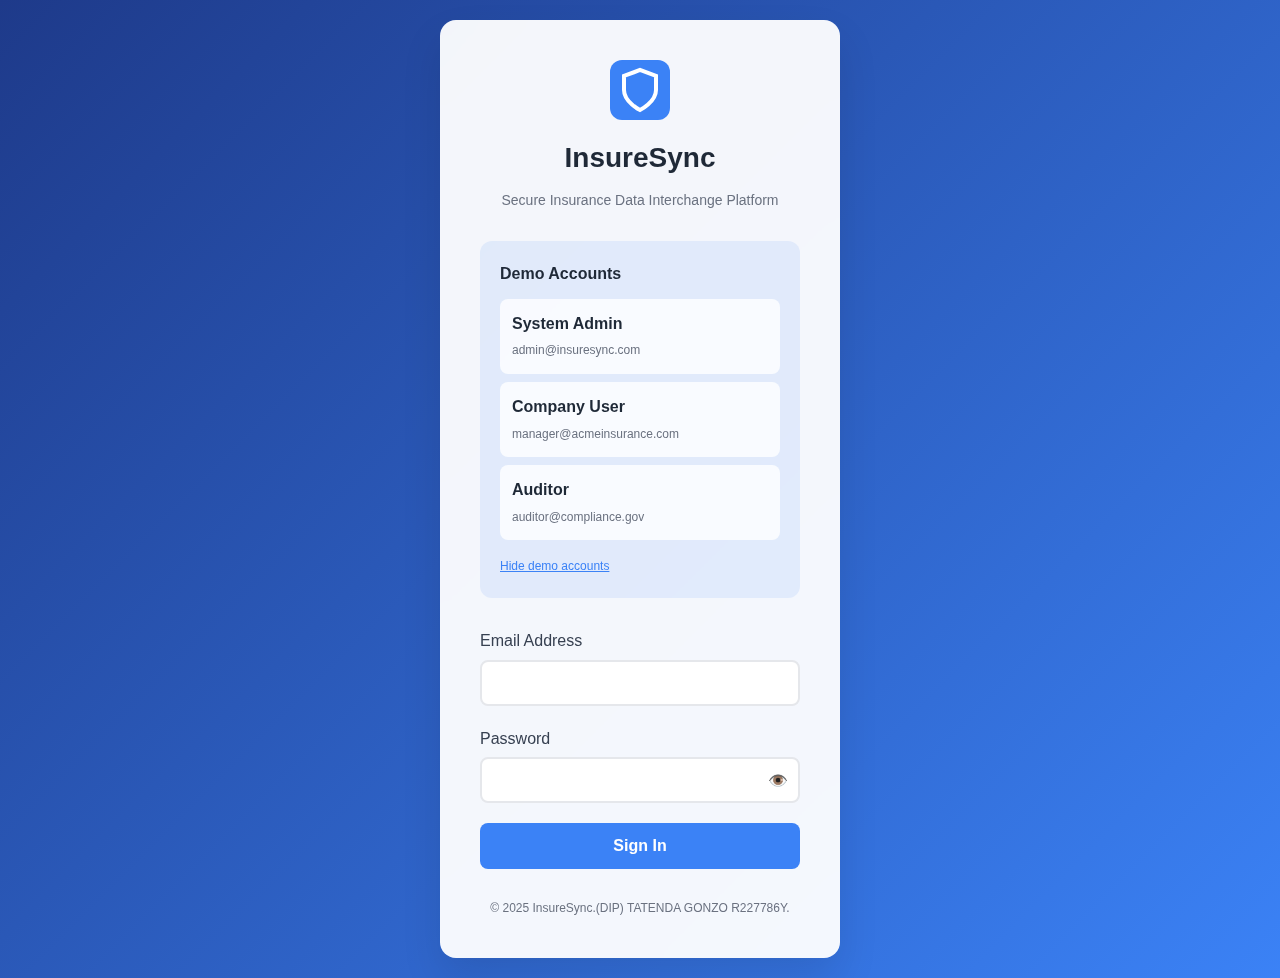
<file: insurance-system/index.html>
<!DOCTYPE html>
<html lang="en">
<head>
    <meta charset="UTF-8">
    <meta name="viewport" content="width=device-width, initial-scale=1.0">
    <title>InsureSync - Login</title>
    <link rel="stylesheet" href="assets/css/style.css">
</head>
<body>
    <div class="login-container">
        <div class="login-card">
            <div class="login-header">
                <div class="logo">
                    <svg width="48" height="48" viewBox="0 0 24 24" fill="none" stroke="currentColor" stroke-width="2">
                        <path d="M12 22s8-4 8-10V5l-8-3-8 3v7c0 6 8 10 8 10z"/>
                    </svg>
                </div>
                <h1>InsureSync</h1>
                <p>Secure Insurance Data Interchange Platform</p>
            </div>

            <div class="demo-accounts" id="demoAccounts">
                <h3>Demo Accounts</h3>
                <div class="demo-list">
                    <div class="demo-item" onclick="fillDemo('admin@insuresync.com', 'demo123')">
                        <strong>System Admin</strong>
                        <small>admin@insuresync.com</small>
                    </div>
                    <div class="demo-item" onclick="fillDemo('manager@acmeinsurance.com', 'demo123')">
                        <strong>Company User</strong>
                        <small>manager@acmeinsurance.com</small>
                    </div>
                    <div class="demo-item" onclick="fillDemo('auditor@compliance.gov', 'demo123')">
                        <strong>Auditor</strong>
                        <small>auditor@compliance.gov</small>
                    </div>
                </div>
                <button type="button" onclick="hideDemoAccounts()">Hide demo accounts</button>
            </div>

            <form id="loginForm" class="login-form">
                <div class="error-message" id="errorMessage" style="display: none;"></div>
                
                <div class="form-group">
                    <label for="email">Email Address</label>
                    <input type="email" id="email" name="email" required>
                </div>

                <div class="form-group">
                    <label for="password">Password</label>
                    <div class="password-input">
                        <input type="password" id="password" name="password" required>
                        <button type="button" onclick="togglePassword()" class="password-toggle">👁️</button>
                    </div>
                </div>

<button type="submit" class="login-btn" id="loginBtn">
                    <span id="loginText">Sign In</span>
                    <span id="loginLoader" style="display: none;">Signing in...</span>
                </button>
            </form>

            <div class="login-footer">
                <p>© 2025 InsureSync.(DIP) TATENDA GONZO R227786Y.</p>
            </div>
        </div>
    </div>

    <script src="assets/js/login.js"></script>
</body>
</html>
</file>
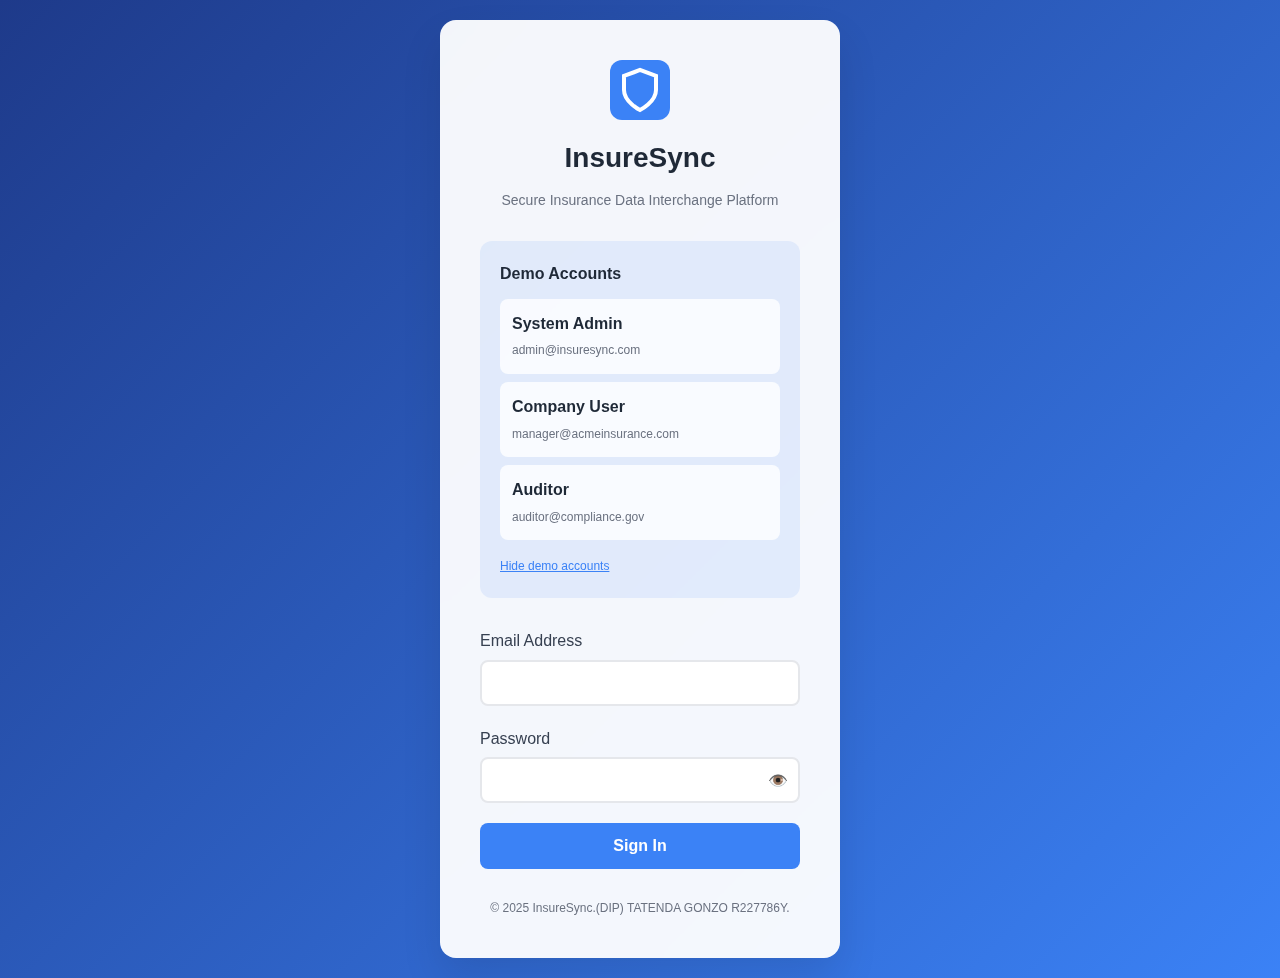
<file: insurance-system/dashboard.html>
<!DOCTYPE html>
<html lang="en">
<head>
    <meta charset="UTF-8">
    <meta name="viewport" content="width=device-width, initial-scale=1.0">
    <title>InsureSync - Dashboard</title>
    <link rel="stylesheet" href="assets/css/style.css">
</head>
<body style="min-height: 100vh; margin: 0; font-family: Arial, sans-serif;">
    <!-- Loading Overlay -->
    <div id="loadingOverlay" style="position: fixed; top: 0; left: 0; width: 100%; height: 100%; background: rgba(255, 255, 255, 0.9); display: flex; justify-content: center; align-items: center; z-index: 1000;">
        <div style="text-align: center;">
            <div class="spinner" style="width: 40px; height: 40px; margin: 0 auto 20px; border: 4px solid #f3f3f3; border-top: 4px solid #3498db; border-radius: 50%; animation: spin 1s linear infinite;"></div>
            <h3>Loading Dashboard...</h3>
            <p>Please wait while we prepare your dashboard</p>
        </div>
    </div>
    
    <div class="app-container">
        <!-- Header -->
        <header class="header">
            <div class="header-content">
                <div class="logo-section">
                    <svg width="32" height="32" viewBox="0 0 24 24" fill="none" stroke="currentColor" stroke-width="2">
                        <path d="M12 22s8-4 8-10V5l-8-3-8 3v7c0 6 8 10 8 10z"/>
                    </svg>
                    <div>
                        <h1>InsureSync</h1>
                        <small>Data Interchange System</small>
                    </div>
                </div>
                
                <div class="header-actions">
                    <div class="connection-status">
                        <span class="status-indicator online"></span>
                        <span>Online</span>
                    </div>
                    <div class="user-info">
                        <span id="userName">Loading...</span>
                        <span id="userRole" class="user-role">Loading...</span>
                    </div>
                    <button onclick="logout()" class="logout-btn">Logout</button>
                </div>
            </div>
        </header>

        <div class="main-content">
            <!-- Sidebar -->
            <nav class="sidebar">
                <ul class="nav-menu" id="navMenu">
                    <!-- Navigation will be populated by JavaScript based on user role -->
                </ul>
                
                <div class="system-status">
                    <div class="status-card">
                        <div class="status-indicator online"></div>
                        <span>System Operational</span>
                        <small>Last sync: Today </small>
                    </div>
                </div>
            </nav>

            <!-- Content Area -->
            <main class="content" id="mainContent">
                <!-- Dashboard Content -->
                <div id="dashboardContent" class="page-content">
                    <div class="page-header">
                        <h2 id="greeting">Good morning, User</h2>
                        <p>Welcome to your InsureSync dashboard. Here's what's happening today.</p>
                    </div>

                    <!-- Stats Cards -->
                    <div class="stats-grid">
                        <div class="stat-card blue">
                            <div class="stat-icon">📄</div>
                            <div class="stat-info">
                                <h3 id="totalClaims">0</h3>
                                <p>Total Claims</p>
                                <small>All-time claims</small>
                            </div>
                        </div>
                        <div class="stat-card green">
                            <div class="stat-icon">📈</div>
                            <div class="stat-info">
                                <h3 id="activeClaims">0</h3>
                                <p>Active Claims</p>
                                <small>In progress</small>
                            </div>
                        </div>
                        <div class="stat-card orange">
                            <div class="stat-icon">✅</div>
                            <div class="stat-info">
                                <h3 id="processedClaims">0</h3>
                                <p>Processed</p>
                                <small>Completed claims</small>
                            </div>
                        </div>
                        <div class="stat-card purple">
                            <div class="stat-icon">🏢</div>
                            <div class="stat-info">
                                <h3 id="totalCompanies">0</h3>
                                <p>Partner Companies</p>
                                <small>Active partners</small>
                            </div>
                        </div>
                    </div>

                    <!-- Recent Activity -->
                    <div class="dashboard-grid">
                        <div class="card">
                            <div class="card-header">
                                <h3>Recent Activity</h3>
                            </div>
                            <div class="card-content">
                                <div id="recentActivity">
                                    <div class="activity-item">
                                        <div class="activity-icon red">⚠️</div>
                                        <div class="activity-details">
                                            <strong>Fraud Alert Triggered</strong>
                                            <p>Suspicious pattern detected in claim CLM-2024-002</p>
                                            <small>15 minutes ago by System</small>
                                        </div>
                                    </div>
                                    <div class="activity-item">
                                        <div class="activity-icon blue">📄</div>
                                        <div class="activity-details">
                                            <strong>New Claim Submitted</strong>
                                            <p>Auto insurance claim CLM-2024-003 submitted by John Chibadura</p>
                                            <small>2 hours ago by John Chibadura</small>
                                        </div>
                                    </div>
                                    <div class="activity-item">
                                        <div class="activity-icon green">🔄</div>
                                        <div class="activity-details">
                                            <strong>Data Interchange Request</strong>
                                            <p>Claim data shared with SafeGuard Insurance</p>
                                            <small>4 hours ago by Chambwido</small>
                                        </div>
                                    </div>
                                </div>
                            </div>
                        </div>

                        <div class="card">
                            <div class="card-header">
                                <h3>System Health</h3>
                            </div>
                            <div class="card-content">
                                <div class="health-metrics">
                                    <div class="health-item">
                                        <div class="health-indicator green"></div>
                                        <div class="health-details">
                                            <strong>API Services</strong>
                                            <span>99.9% - All endpoints responding normally</span>
                                        </div>
                                    </div>
                                    <div class="health-item">
                                        <div class="health-indicator green"></div>
                                        <div class="health-details">
                                            <strong>Database</strong>
                                            <span>2.3ms - Average query response time</span>
                                        </div>
                                    </div>
                                    <div class="health-item">
                                        <div class="health-indicator yellow"></div>
                                        <div class="health-details">
                                            <strong>Sync Queue</strong>
                                            <span>12 items - Items pending synchronization</span>
                                        </div>
                                    </div>
                                    <div class="health-item">
                                        <div class="health-indicator green"></div>
                                        <div class="health-details">
                                            <strong>Security</strong>
                                            <span>0 threats - No security incidents detected</span>
                                        </div>
                                    </div>
                                </div>
                            </div>
                        </div>
                    </div>

                    <!-- Quick Actions -->
                    <div class="card">
                        <div class="card-header">
                            <h3>Quick Actions</h3>
                        </div>
                        <div class="card-content">
                            <div class="quick-actions">
                                <button onclick="showPage('claims')" class="action-btn blue">
                                    <span class="action-icon">📄</span>
                                    <div>
                                        <strong>New Claim</strong>
                                        <small>Submit a new insurance claim</small>
                                    </div>
                                </button>
                                <button onclick="showPage('interchange')" class="action-btn green">
                                    <span class="action-icon">🔄</span>
                                    <div>
                                        <strong>Share Data</strong>
                                        <small>Request data interchange</small>
                                    </div>
                                </button>
                                <button onclick="showPage('fraud')" class="action-btn red">
                                    <span class="action-icon">⚠️</span>
                                    <div>
                                        <strong>Review Flags</strong>
                                        <small>Check fraud detection alerts</small>
                                    </div>
                                </button>
                            </div>
                        </div>
                    </div>
                </div>

                <!-- Claims Content -->
                <div id="claimsContent" class="page-content" style="display: none;">
                    <div class="page-header">
                        <h2>Claims Management</h2>
                        <p>Manage and track insurance claims across your organization</p>
                        <button onclick="showNewClaimForm()" class="primary-btn">+ New Claim</button>
                    </div>

                    <!-- Claims Filters -->
                    <div class="card">
                        <div class="card-content">
                            <div class="filters">
                                <input type="text" id="claimSearch" placeholder="Search claims..." onkeyup="filterClaims()">
                                <select id="statusFilter" onchange="filterClaims()">
                                    <option value="">All Status</option>
                                    <option value="submitted">Submitted</option>
                                    <option value="investigating">Investigating</option>
                                    <option value="approved">Approved</option>
                                    <option value="denied">Denied</option>
                                    <option value="closed">Closed</option>
                                </select>
                            </div>
                        </div>
                    </div>

                    <!-- Claims Table -->
                    <div class="card">
                        <div class="card-header">
                            <h3>Claims (<span id="claimsCount">0</span>)</h3>
                        </div>
                        <div class="card-content">
                            <div class="table-container">
                                <table class="data-table">
                                    <thead>
                                        <tr>
                                            <th>Claim Details</th>
                                            <th>Claimant</th>
                                            <th>Amount</th>
                                            <th>Status</th>
                                        </tr>
                                    </thead>
                                    <tbody id="claimsTableBody">
                                        <!-- Claims will be populated here -->
                                    </tbody>
                                </table>
                            </div>
                        </div>
                    </div>
                </div>

                <!-- Data Interchange Content -->
                <div id="interchangeContent" class="page-content" style="display: none;">
                    <div class="page-header">
                        <h2>Data Interchange</h2>
                        <p>Secure data sharing and interchange between insurance companies</p>
                        <div class="header-actions">
                            <button onclick="downloadAllClaims()" class="secondary-btn">📥 Download All Claims</button>
                        </div>
                    </div>

                    <!-- Interchange Statistics -->
                    <div class="stats-grid">
                        <div class="stat-card blue">
                            <div class="stat-icon">🔄</div>
                            <div class="stat-info">
                                <h3 id="interchangeClaimsCount">0</h3>
                                <p>Available Claims</p>
                                <small>Across all companies</small>
                            </div>
                        </div>
                        <div class="stat-card green">
                            <div class="stat-icon">🏢</div>
                            <div class="stat-info">
                                <h3 id="participatingCompanies">0</h3>
                                <p>Companies</p>
                                <small>Participating in interchange</small>
                            </div>
                        </div>
                        <div class="stat-card purple">
                            <div class="stat-icon">📊</div>
                            <div class="stat-info">
                                <h3 id="dataRequests">0</h3>
                                <p>Data Requests</p>
                                <small>This month</small>
                            </div>
                        </div>
                        <div class="stat-card red">
                            <div class="stat-icon">🔒</div>
                            <div class="stat-info">
                                <h3>100%</h3>
                                <p>Secure</p>
                                <small>End-to-end encryption</small>
                            </div>
                        </div>
                    </div>

                    <!-- Interchange Filters -->
                    <div class="card">
                        <div class="card-content">
                            <div class="filters">
                                <input type="text" id="interchangeSearch" placeholder="Search claims..." onkeyup="filterInterchangeClaims()">
                                <select id="companyFilter" onchange="filterInterchangeClaims()">
                                    <option value="">All Companies</option>
                                </select>
                                <select id="interchangeStatusFilter" onchange="filterInterchangeClaims()">
                                    <option value="">All Status</option>
                                    <option value="submitted">Submitted</option>
                                    <option value="investigating">Investigating</option>
                                    <option value="approved">Approved</option>
                                    <option value="denied">Denied</option>
                                    <option value="closed">Closed</option>
                                </select>
                            </div>
                        </div>
                    </div>

                    <!-- Claims by Company -->
                    <div class="card">
                        <div class="card-header">
                            <h3>Claims by Company</h3>
                        </div>
                        <div class="card-content">
                            <div id="interchangeClaimsList">
                                <!-- Claims will be populated here -->
                            </div>
                        </div>
                    </div>
                </div>

                <!-- Companies Content -->
                <div id="companiesContent" class="page-content" style="display: none;">
                    <div class="page-header">
                        <h2>Company Management</h2>
                        <p>Manage insurance companies and their users</p>
                        <div class="header-actions">
                            <button onclick="showNewUserForm()" class="secondary-btn">+ New User</button>
                            <button onclick="showNewCompanyForm()" class="primary-btn">+ New Company</button>
                        </div>
                    </div>

                    <!-- Company Tabs -->
                    <div class="card">
                        <div class="card-header">
                            <div class="tabs">
                                <button class="tab-btn active" onclick="switchTab('companies')">Companies</button>
                                <button class="tab-btn" onclick="switchTab('users')">Users</button>
                            </div>
                        </div>
                        <div class="card-content">
                            <div id="companiesTab" class="tab-content">
                                <div id="companiesList">
                                    <!-- Companies will be populated here -->
                                </div>
                            </div>
                            <div id="usersTab" class="tab-content" style="display: none;">
                                <div id="usersList">
                                    <!-- Users will be populated here -->
                                </div>
                            </div>
                        </div>
                    </div>
                </div>

                <!-- Fraud Detection Content -->
                <div id="fraudContent" class="page-content" style="display: none;">
                    <div class="page-header">
                            <div class="header-content">
                                <div>
                                    <h2>Fraud Detection</h2>
                                    <p>AI-powered fraud detection and pattern analysis system</p>
                                </div>
                            </div>
                    </div>
                    
                    <!-- Fraud Detection Results -->
                    <div id="fraudDetectionResults" style="display: none; margin-bottom: 20px;">
                        <div class="card">
                            <div class="card-header">
                                <h3>Fraud Detection Progress</h3>
                            </div>
                            <div class="card-content">
                                <div class="progress-container">
                                    <div id="detectionProgress" class="progress-bar" style="width: 0%;">0%</div>
                                </div>
                                <div id="detectionResults" class="detection-results"></div>
                            </div>
                        </div>
                    </div>

                    <!-- Fraud Statistics -->
                    <div class="stats-grid">
                        <div class="stat-card red">
                            <div class="stat-icon">🚨</div>
                            <div class="stat-info">
                                <h3 id="criticalFlags">0</h3>
                                <p>Critical Flags</p>
                                <small>Require immediate attention</small>
                            </div>
                        </div>
                        <div class="stat-card purple">
                            <div class="stat-icon">⚠️</div>
                            <div class="stat-info">
                                <h3 id="totalFraudFlags">0</h3>
                                <p>Total Flags</p>
                                <small>All severity levels</small>
                            </div>
                        </div>
                        <div class="stat-card green">
                            <div class="stat-icon">✅</div>
                            <div class="stat-info">
                                <h3 id="reviewedFlags">0</h3>
                                <p>Reviewed</p>
                                <small>Flags processed today</small>
                            </div>
                        </div>
                        <div class="stat-card blue">
                            <div class="stat-icon">🎯</div>
                            <div class="stat-info">
                                <h3>94%</h3>
                                <p>Accuracy Rate</p>
                                <small>AI detection accuracy</small>
                            </div>
                        </div>
                    </div>

                    <!-- Fraud Filters -->
                    <div class="card">
                        <div class="card-content">
                            <div class="filters">
                                <select id="severityFilter" onchange="filterFraudFlags()">
                                    <option value="">All Severity</option>
                                    <option value="critical">Critical</option>
                                    <option value="high">High</option>
                                    <option value="medium">Medium</option>
                                    <option value="low">Low</option>
                                </select>
                                <select id="fraudStatusFilter" onchange="filterFraudFlags()">
                                    <option value="">All Status</option>
                                    <option value="pending">Pending Review</option>
                                    <option value="reviewed">Reviewed</option>
                                </select>
                            </div>
                        </div>
                    </div>

                    <!-- Fraud Flags List -->
                    <div class="card">
                        <div class="card-header">
                            <h3>Fraud Flags (<span id="fraudFlagsCount">0</span>)</h3>
                        </div>
                        <div class="card-content">
                            <div id="fraudFlagsList">
                                <!-- Fraud flags will be populated here -->
                            </div>
                        </div>
                    </div>
                </div>

                <!-- Audit Logs Content -->
                <div id="auditContent" class="page-content" style="display: none;">
                    <div class="page-header">
                        <h2>Audit Trail</h2>
                        <p>Complete audit trail of all system activities and user actions</p>
                    </div>

                    <!-- Audit Statistics -->
                    <div class="stats-grid">
                        <div class="stat-card blue">
                            <div class="stat-icon">📊</div>
                            <div class="stat-info">
                                <h3 id="totalAuditLogs">0</h3>
                                <p>Total Logs</p>
                                <small>All recorded activities</small>
                            </div>
                        </div>
                        <div class="stat-card green">
                            <div class="stat-icon">👥</div>
                            <div class="stat-info">
                                <h3 id="activeUsers">0</h3>
                                <p>Active Users</p>
                                <small>Users with recent activity</small>
                            </div>
                        </div>
                        <div class="stat-card purple">
                            <div class="stat-icon">🔍</div>
                            <div class="stat-info">
                                <h3 id="todayActivities">0</h3>
                                <p>Today's Activities</p>
                                <small>Actions performed today</small>
                            </div>
                        </div>
                        <div class="stat-card red">
                            <div class="stat-icon">🛡️</div>
                            <div class="stat-info">
                                <h3>100%</h3>
                                <p>Compliance</p>
                                <small>Full audit coverage</small>
                            </div>
                        </div>
                    </div>

                    <!-- Audit Filters -->
                    <div class="card">
                        <div class="card-content">
                            <div class="filters">
                                <input type="text" id="userFilter" placeholder="Filter by user..." onkeyup="filterAuditLogs()">
                                <select id="actionFilter" onchange="filterAuditLogs()">
                                    <option value="">All Actions</option>
                                    <option value="create">Create</option>
                                    <option value="update">Update</option>
                                    <option value="delete">Delete</option>
                                    <option value="view">View</option>
                                    <option value="login">Login</option>
                                </select>
                                <select id="resourceFilter" onchange="filterAuditLogs()">
                                    <option value="">All Resources</option>
                                    <option value="claim">Claims</option>
                                    <option value="user">Users</option>
                                    <option value="company">Companies</option>
                                    <option value="fraud_flag">Fraud Flags</option>
                                </select>
                            </div>
                        </div>
                    </div>

                    <!-- Audit Logs List -->
                    <div class="card">
                        <div class="card-header">
                            <h3>Audit Logs (<span id="auditLogsCount">0</span>)</h3>
                        </div>
                        <div class="card-content">
                            <div id="auditLogsList">
                                <!-- Audit logs will be populated here -->
                            </div>
                        </div>
                    </div>
                </div>
            </main>
        </div>
    </div>

    <!-- Modals -->
    <div id="newClaimModal" class="modal" style="display: none;">
        <div class="modal-content">
            <div class="modal-header">
                <h3>Submit New Claim</h3>
                <button onclick="closeModal('newClaimModal')" class="close-btn">&times;</button>
            </div>
            <form id="newClaimForm" class="modal-form">
                <div id="formErrorContainer" class="alert alert-danger" style="display: none;"></div>
                
                <div class="form-row">
                    <div class="form-group">
                        <label for="policyNumber" class="required-field">Policy Number</label>
                        <input type="text" id="policyNumber" name="policy_number" required 
                               placeholder="AB1234567" 
                               title="Enter 2 letters followed by 7 numbers"
                               pattern="[A-Za-z]{2}\d{7}"
                               maxlength="9"
                               oninput="this.value = this.value.replace(/[^A-Za-z0-9]/g, '').slice(0, 9); formatPolicyNumber(this);"
                               class="form-control">
                        <div class="error-message"></div>
                    </div>
                    <div class="form-group">
                        <label for="claimType" class="required-field">Claim Type</label>
                        <select id="claimType" name="claim_type" required class="form-control">
                            <option value="">Select type...</option>
                            <option value="auto">Auto</option>
                            <option value="property">Property</option>
                            <option value="health">Health</option>
                            <option value="life">Life</option>
                            <option value="liability">Liability</option>
                        </select>
                        <div class="error-message"></div>
                    </div>
                </div>
                
                <div class="form-row">
                    <div class="form-group">
                        <label for="claimantName" class="required-field">Claimant Name</label>
                        <input type="text" id="claimantName" name="claimant_name" required 
                               placeholder="John Gonzo" class="form-control"
                               pattern="[A-Za-z\s\-']{2,50}"
                               title="Please enter a valid name (letters, spaces, hyphens, and apostrophes only, 2-50 characters)"
                               oninput="this.value = this.value.replace(/[^A-Za-z\s\-']/g, '');">
                        <div class="error-message"></div>
                    </div>
                    <div class="form-group">
                        <label for="claimantEmail" class="required-field">Email</label>
                        <input type="email" id="claimantEmail" name="claimant_email" required
                               placeholder="example@domain.com" class="form-control">
                        <div class="error-message"></div>
                    </div>
                    <div class="form-group">
                        <label for="claimantPhone" class="required-field">Phone</label>
                        <input type="tel" id="claimantPhone" name="claimant_phone" required
                               placeholder="1234567890" pattern="\d{10}" 
                               maxlength="10"
                               oninput="this.value = this.value.replace(/\D/g, '').slice(0, 10);"
                               onblur="this.value = this.value.replace(/\D/g, '').slice(0, 10);"
                               title="10-digit phone number (digits only)" class="form-control">
                        <div class="error-message"></div>
                    </div>
                </div>
                
                <div class="form-row">
                    <div class="form-group">
                        <label for="incidentDate" class="required-field">Incident Date</label>
                        <input type="date" id="incidentDate" name="incident_date" required
                               max="" class="form-control" onfocus="setMaxDate(this)">
                        <script>
                            // Set max date to today for incident date
                            document.addEventListener('DOMContentLoaded', function() {
                                const today = new Date().toISOString().split('T')[0];
                                document.getElementById('incidentDate').max = today;
                                // Removed max date restriction for reported date to allow future dates
                            });
                            
                            // Function to set max date when field receives focus (only for incident date)
                            function setMaxDate(input) {
                                if (input.id === 'incidentDate') {
                                    // Update max date in case the page was left open overnight
                                    const today = new Date().toISOString().split('T')[0];
                                    input.max = today;
                                    
                                    // If the current value is in the future, reset it (only for incident date)
                                    if (input.value && input.value > today) {
                                        input.value = today;
                                    }
                                }
                            }
                        </script>
                        <div class="error-message"></div>
                    </div>
                    <div class="form-group">
                        <label for="reportedDate" class="required-field">Reported Date</label>
                        <input type="date" id="reportedDate" name="reported_date" required
                               class="form-control" onfocus="validateReportedDate()"
                               onchange="validateReportedDate()">
                               
                        <script>
                            document.addEventListener('DOMContentLoaded', function() {
                                // Remove any max date restriction from reported date
                                const reportedDateInput = document.getElementById('reportedDate');
                                if (reportedDateInput) {
                                    reportedDateInput.removeAttribute('max');
                                }
                                
                                // Set initial reported date to today
                                const today = new Date().toISOString().split('T')[0];
                                if (reportedDateInput && !reportedDateInput.value) {
                                    reportedDateInput.value = today;
                                }
                            });
                            
                            function validateReportedDate() {
                                const incidentDate = document.getElementById('incidentDate');
                                const reportedDate = document.getElementById('reportedDate');
                                
                                // Clear any previous validation
                                reportedDate.setCustomValidity('');

                                // Only validate if both dates are filled
                                if (incidentDate.value && reportedDate.value) {
                                    if (new Date(reportedDate.value) < new Date(incidentDate.value)) {
                                        reportedDate.setCustomValidity('Reported date cannot be before incident date');
                                        reportedDate.reportValidity();
                                        return false;
                                    } else {
                                        reportedDate.setCustomValidity('');
                                    }
                                }
                                return true;
                            }
                            
                            // Also validate when incident date changes
                            document.getElementById('incidentDate').addEventListener('change', function() {
                                validateReportedDate();
                            });
                        </script>
                        <div class="error-message"></div>
                    </div>
                </div>
                
                <div class="form-group">
                    <label for="estimatedAmount" class="required-field">Estimated Amount ($)</label>
                    <input type="number" id="estimatedAmount" name="estimated_amount" 
                           min="0.01" step="0.01" required placeholder="0.00"
                           oninput="this.value = this.value.match(/^\d*\.?\d{0,2}/)[0]"
                           onkeydown="return event.key === 'Backspace' || event.key === 'Delete' || event.key === 'Tab' || 
                                     (event.key >= '0' && event.key <= '9') || 
                                     (event.key === '.' && this.value.indexOf('.') === -1);"
                           class="form-control">
                    <div class="error-message"></div>
                </div>
                
                <div class="form-group">
                    <label for="description" class="required-field">Description</label>
                    <textarea id="description" name="description" rows="4" required
                              placeholder="Please provide a detailed description of the incident (minimum 10 characters)"
                              class="form-control"></textarea>
                    <div class="error-message"></div>
                </div>
                <div class="form-actions">
                    <button type="submit" class="primary-btn">Submit Claim</button>
                    <button type="button" onclick="closeModal('newClaimModal')" class="secondary-btn">Cancel</button>
                </div>
            </form>
        </div>
    </div>

    <!-- Edit Company Modal -->
    <div id="editCompanyModal" class="modal" style="display: none;">
        <div class="modal-content">
            <div class="modal-header">
                <h3>Edit Company</h3>
                <button onclick="closeModal('editCompanyModal')" class="close-btn">&times;</button>
            </div>
            <div class="modal-body">
                <form id="editCompanyForm" onsubmit="handleEditCompany(event)">
                    <input type="hidden" id="editCompanyId">
                    <div class="form-group">
                        <label for="editCompanyName" class="required-field">Company Name</label>
                        <input type="text" id="editCompanyName" name="name" required>
                    </div>
                    <div class="form-group">
                        <label for="editLicenseNumber" class="required-field">License Number</label>
                        <input type="text" id="editLicenseNumber" name="license_number" required>
                    </div>
                    <div class="form-group">
                        <label for="editContactEmail">Contact Email</label>
                        <input type="email" id="editContactEmail" name="contact_email">
                    </div>
                    <div class="form-group checkbox-group">
                        <input type="checkbox" id="editIsActive" name="is_active" checked>
                        <label for="editIsActive">Active</label>
                    </div>
                    <div class="form-actions">
                        <button type="button" class="btn-secondary" onclick="closeModal('editCompanyModal')">Cancel</button>
                        <button type="submit" class="btn-primary">Save Changes</button>
                    </div>
                </form>
            </div>
        </div>
    </div>

    <!-- Add New Company Modal -->
    <div id="newCompanyModal" class="modal" style="display: none;">
        <div class="modal-content">
            <div class="modal-header">
                <h3>Add New Company</h3>
                <button onclick="closeModal('newCompanyModal')" class="close-btn">&times;</button>
            </div>
            <form id="newCompanyForm" class="modal-form">
                <div id="formErrorContainer" class="alert alert-danger" style="display: none;"></div>
                
                <div class="form-row">
                    <div class="form-group">
                        <label for="companyName" class="required-field">Company Name</label>
                        <input type="text" id="companyName" name="name" required
                               pattern="[A-Za-z\s]+" 
                               title="Please enter letters only (no numbers or special characters)"
                               class="form-control"
                               oninput="this.value = this.value.replace(/[^A-Za-z\s]/g, '');">
                        <div class="error-message"></div>
                    </div>
                    <div class="form-group">
                        <label for="licenseNumber" class="required-field">License Number</label>
                        <input type="text" id="licenseNumber" name="license_number" required
                               pattern="[A-Za-z0-9-]+"
                               title="Alphanumeric characters and hyphens only"
                               class="form-control">
                        <div class="error-message"></div>
                    </div>
                </div>
                
                <div class="form-group">
                    <label for="companyAddress" class="required-field">Address</label>
                    <textarea id="companyAddress" name="address" rows="2" required
                              class="form-control"
                              minlength="10"
                              title="Please enter a valid address"></textarea>
                    <div class="error-message"></div>
                </div>
                
                <div class="form-row">
                    <div class="form-group">
                        <label for="contactEmail" class="required-field">Contact Email</label>
                        <input type="email" id="contactEmail" name="contact_email" required
                               pattern="[a-z0-9._%+-]+@[a-z0-9.-]+\.[a-z]{2,}$"
                               title="Please enter a valid email address (e.g., contact@company.com)"
                               class="form-control">
                        <div class="error-message"></div>
                    </div>
                    <div class="form-group">
                        <label for="contactPhone" class="required-field">Contact Phone</label>
                        <input type="tel" id="contactPhone" name="contact_phone" required
                               placeholder="1234567890" pattern="\d{10}" 
                               maxlength="10"
                               oninput="this.value = this.value.replace(/\D/g, '').slice(0, 10);"
                               title="10-digit phone number" class="form-control">
                        <div class="error-message"></div>
                    </div>
                </div>
                
                <div class="form-group">
                    <label for="companyWebsite">Website</label>
                    <input type="url" id="companyWebsite" name="website" 
                           pattern="https?://.+" 
                           title="Include http:// or https://"
                           placeholder="https://example.com"
                           class="form-control">
                    <div class="error-message"></div>
                </div>
                <div class="form-actions">
                    <button type="submit" class="primary-btn">Add Company</button>
                    <button type="button" onclick="closeModal('newCompanyModal')" class="secondary-btn">Cancel</button>
                </div>
            </form>
        </div>
    </div>

    <!-- Edit User Modal -->
    <div id="editUserModal" class="modal" style="display: none;">
        <div class="modal-content">
            <div class="modal-header">
                <h3>Edit User</h3>
                <button onclick="closeModal('editUserModal')" class="close-btn">&times;</button>
            </div>
            <div class="modal-body">
                <form id="editUserForm" onsubmit="handleEditUser(event)">
                    <input type="hidden" id="editUserId">
                    <div class="form-group">
                        <label for="editUserName" class="required-field">Full Name</label>
                        <input type="text" id="editUserName" name="name" required>
                    </div>
                    <div class="form-group">
                        <label for="editUserEmail" class="required-field">Email</label>
                        <input type="email" id="editUserEmail" name="email" required>
                    </div>
                    <div class="form-group">
                        <label for="editUserRole" class="required-field">Role</label>
                        <select id="editUserRole" name="role" required>
                            <option value="admin">Administrator</option>
                            <option value="user">Standard User</option>
                            <option value="auditor">Auditor</option>
                        </select>
                    </div>
                    <div class="form-group" id="editUserCompanyGroup" style="display: none;">
                        <label for="editUserCompany">Company</label>
                        <select id="editUserCompany" name="company_id">
                            <!-- Will be populated by JavaScript -->
                        </select>
                    </div>
                    <div class="form-group">
                        <label for="editUserPassword">New Password (leave blank to keep current)</label>
                        <input type="password" id="editUserPassword" name="password">
                    </div>
                    <div class="form-group checkbox-group">
                        <input type="checkbox" id="editUserIsActive" name="is_active" checked>
                        <label for="editUserIsActive">Active</label>
                    </div>
                    <div class="form-actions">
                        <button type="button" class="btn-secondary" onclick="closeModal('editUserModal')">Cancel</button>
                        <button type="submit" class="btn-primary">Save Changes</button>
                    </div>
                </form>
            </div>
        </div>
    </div>

    <!-- Add New User Modal -->
    <div id="newUserModal" class="modal" style="display: none;">
        <div class="modal-content">
            <div class="modal-header">
                <h3>Add New User</h3>
                <button onclick="closeModal('newUserModal')" class="close-btn">&times;</button>
            </div>
            <form id="newUserForm" class="modal-form">
                <div id="formErrorContainer" class="alert alert-danger" style="display: none;"></div>
                
                <div class="form-row">
                    <div class="form-group">
                        <label for="userName" class="required-field">Full Name</label>
                        <input type="text" id="userName" name="name" required 
                               pattern="[A-Za-z\s]+" 
                               title="Please enter letters only (no numbers or special characters)"
                               class="form-control"
                               oninput="this.value = this.value.replace(/[^A-Za-z\s]/g, '');">
                        <div class="error-message"></div>
                    </div>
                    <div class="form-group">
                        <label for="userEmail" class="required-field">Email</label>
                        <input type="email" id="userEmail" name="email" required
                               pattern="[a-z0-9._%+-]+@[a-z0-9.-]+\.[a-z]{2,}$"
                               title="Please enter a valid email address (e.g., example@domain.com)"
                               class="form-control">
                        <div class="error-message"></div>
                    </div>
                </div>
                
                <div class="form-row">
                    <div class="form-group">
                        <label for="userPhone" class="required-field">Phone</label>
                        <input type="tel" id="userPhone" name="phone" required
                               placeholder="1234567890" pattern="\d{10}" 
                               maxlength="10"
                               oninput="this.value = this.value.replace(/\D/g, '').slice(0, 10);"
                               title="10-digit phone number" class="form-control">
                        <div class="error-message"></div>
                    </div>
                    <div class="form-group">
                        <label for="userPassword" class="required-field">Temporary Password</label>
                        <input type="password" id="userPassword" name="password" required
                               minlength="8"
                               pattern="(?=.*\d)(?=.*[a-z])(?=.*[A-Z]).{8,}"
                               title="Must contain at least one number, one uppercase and lowercase letter, and be at least 8 characters long"
                               class="form-control">
                        <div class="error-message"></div>
                    </div>
                </div>
                
                <div class="form-row">
                    <div class="form-group">
                        <label for="userRole" class="required-field">Role</label>
                        <select id="userRole" name="role" required class="form-control">
                            <option value="">Select role...</option>
                            <option value="admin">Admin</option>
                            <option value="company_user">Company User</option>
                            <option value="auditor">Auditor</option>
                        </select>
                        <div class="error-message"></div>
                    </div>
                    <div class="form-group">
                        <label for="userCompany" class="required-field">Company</label>
                        <select id="userCompany" name="company_id" required class="form-control">
                            <option value="">Select company...</option>
                        </select>
                        <div class="error-message"></div>
                    </div>
                </div>
                
                <div class="form-actions">
                    <button type="submit" class="primary-btn">Add User</button>
                    <button type="button" onclick="closeModal('newUserModal')" class="secondary-btn">Cancel</button>
                </div>
            </form>
        </div>
    </div>

    <!-- Data Interchange Request Modal -->
    <div id="interchangeRequestModal" class="modal" style="display: none;">
        <div class="modal-content">
            <div class="modal-header">
                <h3>Request Data Access</h3>
                <button onclick="closeModal('interchangeRequestModal')" class="close-btn">&times;</button>
            </div>
            <form id="interchangeRequestForm" class="modal-form">
                <div class="form-group">
                    <label for="requestCompany">Company</label>
                    <input type="text" id="requestCompany" name="to_company" readonly>
                </div>
                <div class="form-group">
                    <label for="requestType">Request Type</label>
                    <select id="requestType" name="request_type" required>
                        <option value="">Select type...</option>
                        <option value="view">View Claims</option>
                        <option value="share">Share Data</option>
                        <option value="verify">Verify Information</option>
                    </select>
                </div>
                <div class="form-group">
                    <label for="purpose">Purpose</label>
                    <input type="text" id="purpose" name="purpose" placeholder="e.g., Fraud investigation, Claims verification" required>
                </div>
                <div class="form-group">
                    <label for="notes">Additional Notes</label>
                    <textarea id="notes" name="notes" rows="3" placeholder="Any additional information or specific requirements"></textarea>
                </div>
                <div class="form-actions">
                    <button type="submit" class="primary-btn">Submit Request</button>
                    <button type="button" onclick="closeModal('interchangeRequestModal')" class="secondary-btn">Cancel</button>
                </div>
            </form>
        </div>
    </div>

    <!-- Company Claims Modal -->
    <div id="companyClaimsModal" class="modal" style="display: none;">
        <div class="modal-content" id="companyClaimsModalContent">
            <!-- Content will be populated by JavaScript -->
        </div>
    </div>

    <!-- Load scripts with proper execution order -->
    <script src="assets/js/init.js" defer></script>
    <script src="assets/js/dashboard.js" defer></script>
</body>
</html>
</file>
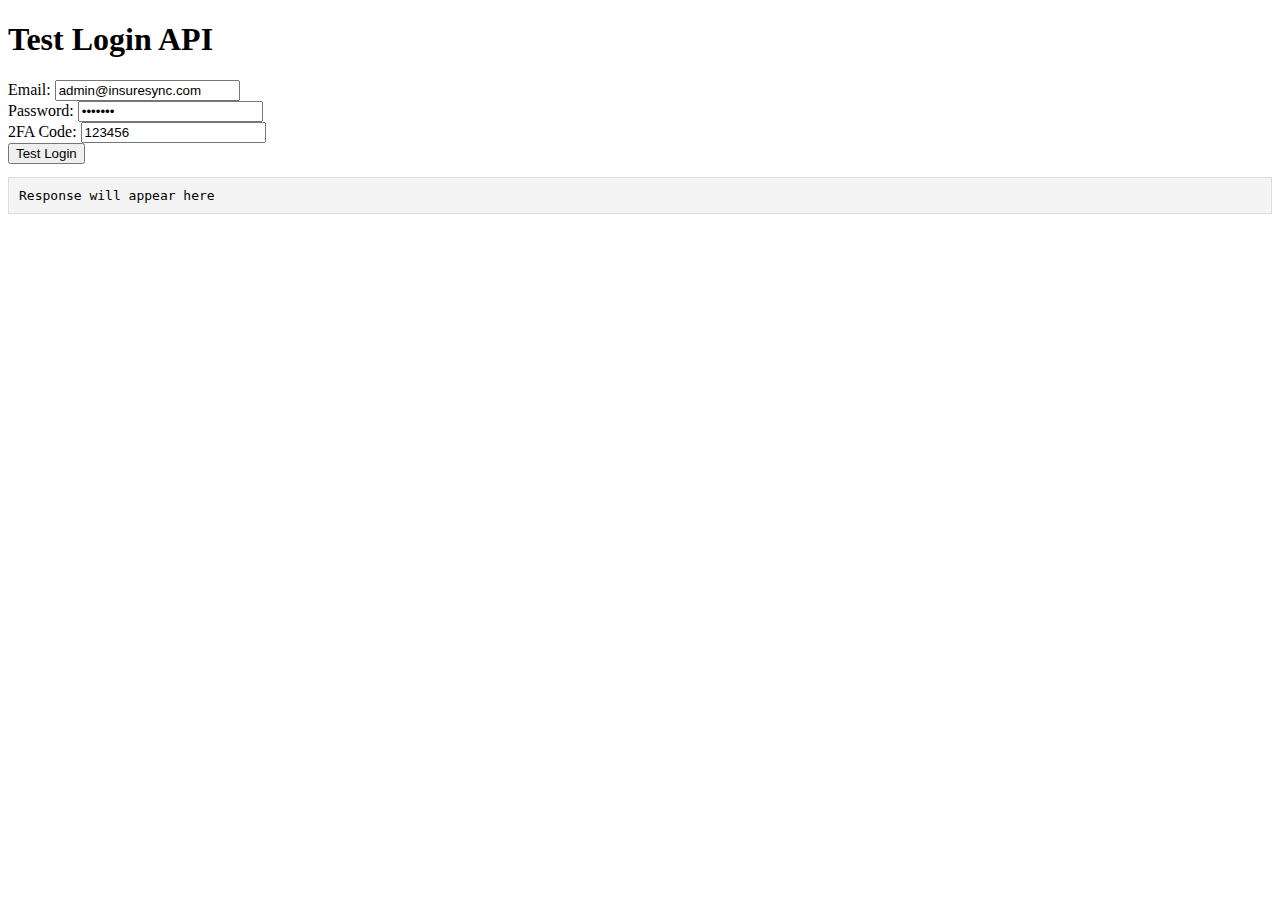
<file: insurance-system/test-api.html>
<!DOCTYPE html>
<html>
<head>
    <title>API Test</title>
    <script>
        async function testLogin() {
            const email = document.getElementById('email').value;
            const password = document.getElementById('password').value;
            const twoFactor = document.getElementById('twoFactor').value;

            try {
                const response = await fetch('http://localhost/insurance-system/backend/api/auth.php', {
                    method: 'POST',
                    headers: {
                        'Content-Type': 'application/json',
                        'Accept': 'application/json'
                    },
                    body: JSON.stringify({
                        action: 'login',
                        email: email,
                        password: password,
                        twoFactorCode: twoFactor || null
                    })
                });

                const data = await response.json();
                console.log('Response:', data);
                document.getElementById('result').textContent = JSON.stringify(data, null, 2);
                
                if (data.success) {
                    localStorage.setItem('user', JSON.stringify(data.user));
                    console.log('User stored in localStorage');
                }
            } catch (error) {
                console.error('Error:', error);
                document.getElementById('result').textContent = 'Error: ' + error.message;
            }
        }
    </script>
</head>
<body>
    <h1>Test Login API</h1>
    <div>
        <label>Email: <input type="email" id="email" value="admin@insuresync.com"></label><br>
        <label>Password: <input type="password" id="password" value="demo123"></label><br>
        <label>2FA Code: <input type="text" id="twoFactor" value="123456"></label><br>
        <button onclick="testLogin()">Test Login</button>
    </div>
    <pre id="result" style="background: #f4f4f4; padding: 10px; border: 1px solid #ddd;">Response will appear here</pre>
</body>
</html>
</file>
<file: insurance-system/assets/css/style.css>
/* Fraud Detection Styles */
.page-header .header-content {
    display: flex;
    justify-content: space-between;
    align-items: center;
    width: 100%;
}

#runFraudDetectionBtn {
    display: inline-flex;
    align-items: center;
    justify-content: center;
    gap: 8px;
    padding: 10px 20px;
    font-weight: 500;
    font-size: 14px;
    border-radius: 6px;
    border: none;
    cursor: pointer;
    transition: all 0.2s ease;
    background: linear-gradient(to right, #4f46e5, #7c3aed);
    color: white;
    box-shadow: 0 1px 2px 0 rgba(0, 0, 0, 0.05);
    margin-left: 10px;
}

#runFraudDetectionBtn:hover {
    background: linear-gradient(to right, #4338ca, #6d28d9);
    transform: translateY(-1px);
    box-shadow: 0 4px 6px -1px rgba(0, 0, 0, 0.1), 0 2px 4px -1px rgba(0, 0, 0, 0.06);
}

#runFraudDetectionBtn:active {
    transform: translateY(0);
    box-shadow: 0 1px 2px 0 rgba(0, 0, 0, 0.05);
}

#runFraudDetectionBtn i {
    font-size: 14px;
    transition: transform 0.2s ease;
}

#runFraudDetectionBtn:hover i {
    transform: translateX(2px);
}

.progress-container {
    width: 100%;
    background-color: #f1f5f9;
    border-radius: 8px;
    margin: 20px 0;
    height: 12px;
    overflow: hidden;
    box-shadow: inset 0 1px 3px rgba(0, 0, 0, 0.1);
}

.progress-bar {
    height: 100%;
    background: linear-gradient(90deg, #4f46e5, #7c3aed);
    color: white;
    text-align: center;
    line-height: 12px;
    font-size: 11px;
    font-weight: 600;
    transition: width 0.5s cubic-bezier(0.4, 0, 0.2, 1);
    border-radius: 8px;
    position: relative;
    overflow: hidden;
}

.progress-bar::after {
    content: '';
    position: absolute;
    top: 0;
    left: 0;
    right: 0;
    bottom: 0;
    background: linear-gradient(
        90deg,
        rgba(255, 255, 255, 0.1) 25%,
        rgba(255, 255, 255, 0.3) 50%,
        rgba(255, 255, 255, 0.1) 75%
    );
    background-size: 200% 100%;
    animation: shimmer 1.5s infinite linear;
    border-radius: 8px;
}

@keyframes shimmer {
    0% {
        background-position: 200% 0;
    }
    100% {
        background-position: -200% 0;
    }
}

.detection-status {
    padding: 16px;
    background: #f8fafc;
    border: 1px solid #e2e8f0;
    border-left: 4px solid #3b82f6;
    border-radius: 6px;
    margin: 12px 0;
    color: #334155;
    font-size: 14px;
    line-height: 1.5;
    transition: all 0.2s ease;
    display: flex;
    align-items: center;
    gap: 12px;
}

.detection-status::before {
    content: '🔄';
    font-size: 18px;
    flex-shrink: 0;
}

.detection-result {
    padding: 24px;
    border-radius: 10px;
    margin: 16px 0;
    display: flex;
    flex-direction: column;
    align-items: center;
    text-align: center;
    box-shadow: 0 1px 3px rgba(0, 0, 0, 0.05);
    transition: all 0.2s ease;
    border: 1px solid transparent;
}

.detection-result.success {
    background: #f0fdf4;
    border-color: #86efac;
    color: #166534;
}

.detection-result.success i {
    color: #16a34a;
}

.detection-result.error {
    background: #fef2f2;
    border-color: #fca5a5;
    color: #b91c1c;
}

.detection-result.error i {
    color: #dc2626;
}

.detection-result i {
    font-size: 32px;
    margin-bottom: 10px;
}

.detection-result h4 {
    margin: 8px 0;
    font-size: 18px;
}

.detection-summary {
    display: flex;
    gap: 16px;
    margin: 24px 0 8px;
    width: 100%;
    justify-content: center;
    flex-wrap: wrap;
}

.summary-item {
    flex: 1;
    min-width: 140px;
    max-width: 200px;
    padding: 16px;
    border-radius: 10px;
    text-align: center;
    font-weight: 500;
    box-shadow: 0 1px 2px 0 rgba(0, 0, 0, 0.05);
    transition: transform 0.2s ease, box-shadow 0.2s ease;
    border: 1px solid #e2e8f0;
}

.summary-item:hover {
    transform: translateY(-2px);
    box-shadow: 0 4px 6px -1px rgba(0, 0, 0, 0.1), 0 2px 4px -1px rgba(0, 0, 0, 0.06);
}

.summary-item.critical {
    background: #fef2f2;
    border: 1px solid #fecaca;
    color: #991b1b;
}

.summary-item.warning {
    background: #fffbeb;
    border: 1px solid #fde68a;
    color: #92400e;
}

.summary-item .count {
    display: block;
    font-size: 28px;
    font-weight: 700;
    margin-bottom: 8px;
    line-height: 1;
    font-family: 'Inter', -apple-system, BlinkMacSystemFont, 'Segoe UI', Roboto, sans-serif;
}

/* Responsive adjustments */
@media (max-width: 768px) {
    .page-header .header-content {
        flex-direction: column;
        align-items: flex-start;
        gap: 12px;
    }
    
    #runFraudDetectionBtn {
        width: 100%;
        justify-content: center;
    }
    
    .summary-item {
        min-width: calc(50% - 16px);
    }
}

/* Fraud Flag Items */
.fraud-flag-item {
    background: white;
    border-radius: 8px;
    box-shadow: 0 2px 4px rgba(0,0,0,0.05);
    margin-bottom: 15px;
    overflow: hidden;
    border-left: 4px solid #e5e7eb;
}

.fraud-flag-item.critical {
    border-left-color: #ef4444;
}

.fraud-flag-item.high {
    border-left-color: #f59e0b;
}

.fraud-flag-item.medium {
    border-left-color: #3b82f6;
}

.fraud-flag-item.low {
    border-left-color: #10b981;
}

.flag-header {
    padding: 15px;
    display: flex;
    justify-content: space-between;
    align-items: center;
    background: #f8fafc;
    border-bottom: 1px solid #e2e8f0;
}

.flag-info h4 {
    margin: 0 0 5px 0;
    font-size: 15px;
    color: #1e293b;
}

.flag-claim {
    margin: 0;
    font-size: 13px;
    color: #64748b;
}

.flag-severity {
    display: inline-block;
    padding: 3px 8px;
    border-radius: 12px;
    font-size: 11px;
    font-weight: 600;
    text-transform: uppercase;
    letter-spacing: 0.5px;
    margin-bottom: 8px;
}

.flag-severity.critical {
    background: #fee2e2;
    color: #b91c1c;
}

.flag-severity.high {
    background: #fef3c7;
    color: #92400e;
}

.flag-severity.medium {
    background: #dbeafe;
    color: #1e40af;
}

.flag-severity.low {
    background: #dcfce7;
    color: #166534;
}

.flag-actions {
    display: flex;
    align-items: center;
    gap: 15px;
}

.confidence {
    font-size: 13px;
    color: #64748b;
    font-weight: 500;
}

.btn-review {
    background: #3b82f6;
    color: white;
    border: none;
    padding: 6px 12px;
    border-radius: 4px;
    font-size: 13px;
    font-weight: 500;
    cursor: pointer;
    transition: background 0.2s;
}

.btn-review:hover {
    background: #2563eb;
}

.btn-review:disabled,
.btn-review.reviewed {
    background: #e2e8f0;
    color: #64748b;
    cursor: not-allowed;
}

.flag-details {
    padding: 15px;
    font-size: 14px;
    line-height: 1.6;
}

.flag-details p {
    margin: 0 0 10px 0;
}

.claim-summary {
    background: #f8fafc;
    border: 1px solid #e2e8f0;
    border-radius: 6px;
    padding: 12px;
    margin: 12px 0;
    font-size: 13px;
}

.review-info {
    background: #f0fdf4;
    border: 1px solid #bbf7d0;
    border-radius: 6px;
    padding: 12px;
    margin-top: 12px;
    font-size: 13px;
}

/* Reset and Base Styles */
* {
    margin: 0;
    padding: 0;
    box-sizing: border-box;
}

body {
    font-family: -apple-system, BlinkMacSystemFont, 'Segoe UI', Roboto, Oxygen, Ubuntu, Cantarell, sans-serif;
    line-height: 1.6;
    color: #333;
    background-color: #f5f5f5;
}

/* Login Page Styles */
.login-container {
    min-height: 100vh;
    background: linear-gradient(135deg, #1e3a8a 0%, #3b82f6 100%);
    display: flex;
    align-items: center;
    justify-content: center;
    padding: 20px;
}

.login-card {
    background: rgba(255, 255, 255, 0.95);
    backdrop-filter: blur(10px);
    border-radius: 16px;
    padding: 40px;
    width: 100%;
    max-width: 400px;
    box-shadow: 0 20px 40px rgba(0, 0, 0, 0.1);
}

.login-header {
    text-align: center;
    margin-bottom: 30px;
}

.logo {
    display: inline-flex;
    align-items: center;
    justify-content: center;
    width: 60px;
    height: 60px;
    background: #3b82f6;
    border-radius: 12px;
    margin-bottom: 16px;
}

.logo svg {
    color: white;
}

.login-header h1 {
    font-size: 28px;
    font-weight: 700;
    color: #1f2937;
    margin-bottom: 8px;
}

.login-header p {
    color: #6b7280;
    font-size: 14px;
}

.demo-accounts {
    background: rgba(59, 130, 246, 0.1);
    border-radius: 12px;
    padding: 20px;
    margin-bottom: 30px;
}

.demo-accounts h3 {
    font-size: 16px;
    font-weight: 600;
    color: #1f2937;
    margin-bottom: 12px;
}

.demo-list {
    display: flex;
    flex-direction: column;
    gap: 8px;
    margin-bottom: 12px;
}

.demo-item {
    background: rgba(255, 255, 255, 0.8);
    padding: 12px;
    border-radius: 8px;
    cursor: pointer;
    transition: all 0.2s;
}

.demo-item:hover {
    background: rgba(255, 255, 255, 1);
    transform: translateY(-1px);
}

.demo-item strong {
    display: block;
    font-weight: 600;
    color: #1f2937;
}

.demo-item small {
    color: #6b7280;
    font-size: 12px;
}

.demo-accounts button {
    background: none;
    border: none;
    color: #3b82f6;
    font-size: 12px;
    cursor: pointer;
    text-decoration: underline;
}

.form-group {
    margin-bottom: 20px;
}

.form-group label {
    display: block;
    font-weight: 500;
    color: #374151;
    margin-bottom: 6px;
}

.form-group input {
    width: 100%;
    padding: 12px 16px;
    border: 2px solid #e5e7eb;
    border-radius: 8px;
    font-size: 16px;
    transition: border-color 0.2s;
}

.form-group input:focus {
    outline: none;
    border-color: #3b82f6;
    box-shadow: 0 0 0 2px rgba(59, 130, 246, 0.2);
}

/* Form Validation Styles */
.form-group {
    position: relative;
}

input.error,
select.error,
textarea.error {
    border-color: #e74c3c !important;
    background-color: #fff8f8;
    padding-right: 2.5rem;
}

.error-message {
    color: #e74c3c;
    font-size: 0.8em;
    margin-top: 4px;
    display: block;
    min-height: 1em;
}

/* Error state for form controls */
.form-group input.error,
.form-group select.error,
.form-group textarea.error {
    border-color: #e74c3c;
    background-color: #fff8f8;
}

.form-group input.error:focus,
.form-group select.error:focus,
.form-group textarea.error:focus {
    box-shadow: 0 0 0 2px rgba(231, 76, 60, 0.2);
}

/* Alert styles for form errors */
.alert {
    padding: 12px 16px;
    margin-bottom: 20px;
    border: 1px solid transparent;
    border-radius: 4px;
    font-size: 0.9em;
}

.alert-danger {
    color: #721c24;
    background-color: #f8d7da;
    border-color: #f5c6cb;
}

/* Required field indicator */
.required-field::after {
    content: ' *';
    color: #e74c3c;
}

/* Input with error icon */
.form-group.error::after {
    content: '!';
    position: absolute;
    right: 12px;
    top: 38px;
    width: 20px;
    height: 20px;
    background-color: #e74c3c;
    color: white;
    border-radius: 50%;
    display: flex;
    align-items: center;
    justify-content: center;
    font-weight: bold;
    font-size: 0.8em;
}

/* Success state */
input:valid:not(:placeholder-shown):not(.error),
select:valid:not(:placeholder-shown):not(.error) {
    border-color: #10b981 !important;
    background-color: #f0fdf4;
}

/* Phone input formatting */
input[type="tel"] {
    font-family: monospace;
    letter-spacing: 1px;
}

.password-input {
    position: relative;
}

.password-toggle {
    position: absolute;
    right: 12px;
    top: 50%;
    transform: translateY(-50%);
    background: none;
    border: none;
    cursor: pointer;
    font-size: 16px;
}

.login-btn {
    width: 100%;
    background: #3b82f6;
    color: white;
    border: none;
    padding: 14px;
    border-radius: 8px;
    font-size: 16px;
    font-weight: 600;
    cursor: pointer;
    transition: background-color 0.2s;
}

.login-btn:hover {
    background: #2563eb;
}

.login-btn:disabled {
    background: #9ca3af;
    cursor: not-allowed;
}

.error-message {
    background: #fef2f2;
    border: 1px solid #fecaca;
    color: #dc2626;
    padding: 12px;
    border-radius: 8px;
    margin-bottom: 20px;
    font-size: 14px;
}

.login-footer {
    text-align: center;
    margin-top: 30px;
}

.login-footer p {
    color: #6b7280;
    font-size: 12px;
}

/* Dashboard Styles */
.app-container {
    min-height: 100vh;
    display: flex;
    flex-direction: column;
}

.header {
    background: white;
    border-bottom: 1px solid #e5e7eb;
    box-shadow: 0 1px 3px rgba(0, 0, 0, 0.1);
    position: sticky;
    top: 0;
    z-index: 100;
}

.header-content {
    max-width: 1200px;
    margin: 0 auto;
    padding: 0 24px;
    height: 64px;
    display: flex;
    align-items: center;
    justify-content: space-between;
}

.logo-section {
    display: flex;
    align-items: center;
    gap: 12px;
}

.logo-section svg {
    color: #3b82f6;
}

.logo-section h1 {
    font-size: 20px;
    font-weight: 700;
    color: #1f2937;
}

.logo-section small {
    color: #6b7280;
    font-size: 12px;
}

.header-actions {
    display: flex;
    align-items: center;
    gap: 20px;
}

.connection-status {
    display: flex;
    align-items: center;
    gap: 6px;
    font-size: 14px;
    color: #059669;
}

.status-indicator {
    width: 8px;
    height: 8px;
    border-radius: 50%;
    background: #10b981;
}

.status-indicator.online {
    background: #10b981;
}

.status-indicator.offline {
    background: #ef4444;
}

.status-indicator.yellow {
    background: #f59e0b;
}

.user-info {
    display: flex;
    flex-direction: column;
    align-items: flex-end;
}

.user-role {
    font-size: 12px;
    color: #6b7280;
    background: #f3f4f6;
    padding: 2px 8px;
    border-radius: 12px;
}

.logout-btn {
    background: #ef4444;
    color: white;
    border: none;
    padding: 8px 16px;
    border-radius: 6px;
    cursor: pointer;
    font-size: 14px;
    transition: background-color 0.2s;
}

.logout-btn:hover {
    background: #dc2626;
}

.main-content {
    display: flex;
    flex: 1;
}

.sidebar {
    width: 256px;
    background: #1f2937;
    color: white;
    padding: 24px 0;
    display: flex;
    flex-direction: column;
    justify-content: space-between;
}

.nav-menu {
    list-style: none;
    padding: 0 16px;
}

.nav-menu li {
    margin-bottom: 4px;
}

.nav-menu a {
    display: flex;
    align-items: center;
    gap: 12px;
    padding: 12px 16px;
    color: #d1d5db;
    text-decoration: none;
    border-radius: 8px;
    transition: all 0.2s;
    cursor: pointer;
}

.nav-menu a:hover,
.nav-menu a.active {
    background: #374151;
    color: white;
}

.system-status {
    padding: 0 16px;
}

.status-card {
    background: #374151;
    padding: 16px;
    border-radius: 8px;
    text-align: center;
}

.status-card .status-indicator {
    margin: 0 auto 8px;
    animation: pulse 2s infinite;
}

@keyframes pulse {
    0%, 100% { opacity: 1; }
    50% { opacity: 0.5; }
}

.content {
    flex: 1;
    padding: 24px;
    overflow-y: auto;
}

.page-content {
    max-width: 1200px;
    margin: 0 auto;
}

.page-header {
    margin-bottom: 24px;
    display: flex;
    justify-content: space-between;
    align-items: flex-start;
    flex-wrap: wrap;
    gap: 16px;
}

.page-header h2 {
    font-size: 28px;
    font-weight: 700;
    color: #1f2937;
    margin-bottom: 4px;
}

.page-header p {
    color: #6b7280;
    font-size: 16px;
}

.header-actions {
    display: flex;
    gap: 12px;
}

.primary-btn {
    background: #3b82f6;
    color: white;
    border: none;
    padding: 12px 24px;
    border-radius: 8px;
    font-weight: 600;
    cursor: pointer;
    transition: background-color 0.2s;
}

.primary-btn:hover {
    background: #2563eb;
}

.secondary-btn {
    background: #10b981;
    color: white;
    border: none;
    padding: 12px 24px;
    border-radius: 8px;
    font-weight: 600;
    cursor: pointer;
    transition: background-color 0.2s;
}

.secondary-btn:hover {
    background: #059669;
}

.stats-grid {
    display: grid;
    grid-template-columns: repeat(auto-fit, minmax(250px, 1fr));
    gap: 24px;
    margin-bottom: 32px;
}

.stat-card {
    background: white;
    padding: 24px;
    border-radius: 12px;
    box-shadow: 0 1px 3px rgba(0, 0, 0, 0.1);
    display: flex;
    align-items: center;
    gap: 16px;
}

.stat-card.blue {
    border-left: 4px solid #3b82f6;
}

.stat-card.green {
    border-left: 4px solid #10b981;
}

.stat-card.red {
    border-left: 4px solid #ef4444;
}

.stat-card.purple {
    border-left: 4px solid #8b5cf6;
}

.stat-icon {
    font-size: 32px;
    width: 60px;
    height: 60px;
    display: flex;
    align-items: center;
    justify-content: center;
    border-radius: 12px;
    background: #f8fafc;
}

.stat-info h3 {
    font-size: 32px;
    font-weight: 700;
    color: #1f2937;
    margin-bottom: 4px;
}

.stat-info p {
    font-weight: 600;
    color: #374151;
    margin-bottom: 4px;
}

.stat-info small {
    color: #10b981;
    font-size: 12px;
}

.dashboard-grid {
    display: grid;
    grid-template-columns: 1fr 1fr;
    gap: 24px;
    margin-bottom: 32px;
}

.card {
    background: white;
    border-radius: 12px;
    box-shadow: 0 1px 3px rgba(0, 0, 0, 0.1);
    overflow: hidden;
}

.card-header {
    padding: 20px 24px;
    border-bottom: 1px solid #e5e7eb;
    background: #f9fafb;
}

.card-header h3 {
    font-size: 18px;
    font-weight: 600;
    color: #1f2937;
}

.card-content {
    padding: 24px;
}

.activity-item {
    display: flex;
    gap: 16px;
    padding: 16px 0;
    border-bottom: 1px solid #f3f4f6;
}

.activity-item:last-child {
    border-bottom: none;
}

.activity-icon {
    width: 40px;
    height: 40px;
    border-radius: 50%;
    display: flex;
    align-items: center;
    justify-content: center;
    font-size: 16px;
    flex-shrink: 0;
}

.activity-icon.red {
    background: #fef2f2;
    color: #dc2626;
}

.activity-icon.blue {
    background: #eff6ff;
    color: #2563eb;
}

.activity-icon.green {
    background: #f0fdf4;
    color: #16a34a;
}

.activity-details strong {
    display: block;
    font-weight: 600;
    color: #1f2937;
    margin-bottom: 4px;
}

.activity-details p {
    color: #6b7280;
    font-size: 14px;
    margin-bottom: 4px;
}

.activity-details small {
    color: #9ca3af;
    font-size: 12px;
}

.health-metrics {
    display: flex;
    flex-direction: column;
    gap: 16px;
}

.health-item {
    display: flex;
    align-items: center;
    gap: 12px;
    padding: 12px;
    background: #f9fafb;
    border-radius: 8px;
}

.health-indicator {
    width: 12px;
    height: 12px;
    border-radius: 50%;
    flex-shrink: 0;
}

.health-indicator.green {
    background: #10b981;
}

.health-indicator.yellow {
    background: #f59e0b;
}

.health-indicator.red {
    background: #ef4444;
}

.health-details strong {
    display: block;
    font-weight: 600;
    color: #1f2937;
    font-size: 14px;
}

.health-details span {
    color: #6b7280;
    font-size: 12px;
}

.quick-actions {
    display: grid;
    grid-template-columns: repeat(auto-fit, minmax(200px, 1fr));
    gap: 16px;
}

.action-btn {
    display: flex;
    align-items: center;
    gap: 16px;
    padding: 20px;
    border: 2px solid #e5e7eb;
    border-radius: 12px;
    background: white;
    cursor: pointer;
    transition: all 0.2s;
    text-align: left;
}

.action-btn:hover {
    border-color: #3b82f6;
    transform: translateY(-2px);
    box-shadow: 0 4px 12px rgba(0, 0, 0, 0.1);
}

.action-btn.blue:hover {
    border-color: #3b82f6;
}

.action-btn.green:hover {
    border-color: #10b981;
}

.action-btn.red:hover {
    border-color: #ef4444;
}

.action-icon {
    font-size: 24px;
    width: 48px;
    height: 48px;
    display: flex;
    align-items: center;
    justify-content: center;
    border-radius: 12px;
    background: #f8fafc;
}

.action-btn strong {
    display: block;
    font-weight: 600;
    color: #1f2937;
    margin-bottom: 4px;
}

.action-btn small {
    color: #6b7280;
    font-size: 12px;
}

/* Claims Page Styles */
.filters {
    display: flex;
    gap: 16px;
    align-items: center;
    flex-wrap: wrap;
}

.filters input,
.filters select {
    padding: 10px 12px;
    border: 1px solid #d1d5db;
    border-radius: 6px;
    font-size: 14px;
}

.filters input {
    flex: 1;
    min-width: 200px;
}

.table-container {
    overflow-x: auto;
}

.data-table {
    width: 100%;
    border-collapse: collapse;
    margin: 1rem 0;
    font-size: 0.9rem;
}

.data-table th,
.data-table td {
    padding: 12px 15px;
    text-align: left;
    border-bottom: 1px solid #e2e8f0;
    vertical-align: middle;
}

.data-table th {
    background-color: #f8fafc;
    font-weight: 600;
    color: #475569;
    text-transform: uppercase;
    font-size: 0.75rem;
    letter-spacing: 0.05em;
}

.data-table tbody tr:hover {
    background-color: #f8fafc;
}

/* Make the similarity column centered */
.data-table td:last-child {
    text-align: center;
}

/* Add some spacing between tables when multiple are shown */
.card + .card {
    margin-top: 1.5rem;
    background: #f9fafb;
}

.status-badge {
    display: inline-flex;
    align-items: center;
    padding: 4px 8px;
    border-radius: 12px;
    font-size: 12px;
    font-weight: 500;
}

.status-badge.submitted {
    background: #dbeafe;
    color: #1d4ed8;
}

.status-badge.investigating {
    background: #fef3c7;
    color: #d97706;
}

.status-badge.approved {
    background: #d1fae5;
    color: #065f46;
}

.status-badge.denied {
    background: #fee2e2;
    color: #dc2626;
}

.status-badge.closed {
    background: #f3f4f6;
    color: #374151;
}

.action-buttons {
    display: flex;
    gap: 8px;
}

.action-buttons button {
    padding: 6px 12px;
    border: none;
    border-radius: 4px;
    font-size: 12px;
    cursor: pointer;
    transition: background-color 0.2s;
}

.btn-view {
    background: #3b82f6;
    color: white;
}

.btn-edit {
    background: #10b981;
    color: white;
}

.btn-delete {
    background: #ef4444;
    color: white;
}

.btn-view:hover {
    background: #2563eb;
}

.btn-edit:hover {
    background: #059669;
}

.btn-delete:hover {
    background: #dc2626;
}

/* Companies Page Styles */
.tabs {
    display: flex;
    gap: 0;
    border-bottom: 1px solid #e5e7eb;
    margin-bottom: 0;
}

.tab-btn {
    padding: 12px 24px;
    border: none;
    background: none;
    cursor: pointer;
    font-weight: 500;
    color: #6b7280;
    border-bottom: 2px solid transparent;
    transition: all 0.2s;
}

.tab-btn.active {
    color: #3b82f6;
    border-bottom-color: #3b82f6;
}

.tab-content {
    padding-top: 24px;
}

.company-item,
.user-item {
    display: flex;
    justify-content: space-between;
    align-items: center;
    padding: 20px;
    border: 1px solid #e5e7eb;
    border-radius: 8px;
    margin-bottom: 16px;
    transition: all 0.2s;
}

.company-item:hover,
.user-item:hover {
    background: #f9fafb;
    border-color: #d1d5db;
}

.company-info,
.user-info {
    display: flex;
    align-items: center;
    gap: 16px;
}

.company-icon,
.user-icon {
    width: 48px;
    height: 48px;
    border-radius: 8px;
    display: flex;
    align-items: center;
    justify-content: center;
    font-size: 20px;
    color: white;
}

.company-icon {
    background: #3b82f6;
}

.user-icon {
    background: #8b5cf6;
}

.company-details h4,
.user-details h4 {
    font-weight: 600;
    color: #1f2937;
    margin-bottom: 4px;
}

.company-details p,
.user-details p {
    color: #6b7280;
    font-size: 14px;
    margin-bottom: 2px;
}

.company-meta,
.user-meta {
    display: flex;
    gap: 16px;
    font-size: 12px;
    color: #9ca3af;
    margin-top: 8px;
}

.company-actions,
.user-actions {
    display: flex;
    align-items: center;
    gap: 12px;
}

.status-active {
    background: #d1fae5;
    color: #065f46;
    padding: 4px 8px;
    border-radius: 12px;
    font-size: 12px;
    font-weight: 500;
}

.status-inactive {
    background: #fee2e2;
    color: #dc2626;
    padding: 4px 8px;
    border-radius: 12px;
    font-size: 12px;
    font-weight: 500;
}

/* Data Interchange Styles */
.company-claims-section {
    border: 1px solid #e5e7eb;
    border-radius: 12px;
    margin-bottom: 24px;
    overflow: hidden;
    transition: all 0.2s;
}

.company-claims-section:hover {
    box-shadow: 0 4px 12px rgba(0, 0, 0, 0.1);
}

.company-header {
    display: flex;
    justify-content: space-between;
    align-items: center;
    padding: 20px 24px;
    background: #f9fafb;
    border-bottom: 1px solid #e5e7eb;
}

.company-header .company-info {
    display: flex;
    align-items: center;
    gap: 16px;
}

.company-header .company-icon {
    width: 48px;
    height: 48px;
    background: #3b82f6;
    color: white;
    border-radius: 8px;
    display: flex;
    align-items: center;
    justify-content: center;
    font-size: 20px;
}

.company-header h4 {
    font-size: 18px;
    font-weight: 600;
    color: #1f2937;
    margin-bottom: 4px;
}

.company-header p {
    color: #6b7280;
    font-size: 14px;
}

.company-actions {
    display: flex;
    gap: 12px;
}

.download-btn {
    background: #10b981;
    color: white;
    border: none;
    padding: 10px 16px;
    border-radius: 6px;
    font-size: 14px;
    font-weight: 500;
    cursor: pointer;
    transition: background-color 0.2s;
}

.download-btn:hover {
    background: #059669;
}

.request-btn {
    background: #3b82f6;
    color: white;
    border: none;
    padding: 10px 16px;
    border-radius: 6px;
    font-size: 14px;
    font-weight: 500;
    cursor: pointer;
    transition: background-color 0.2s;
}

.request-btn:hover {
    background: #2563eb;
}

.claims-preview {
    padding: 20px 24px;
}

.claim-preview-item {
    display: flex;
    justify-content: space-between;
    align-items: center;
    padding: 12px 0;
    border-bottom: 1px solid #f3f4f6;
}

.claim-preview-item:last-child {
    border-bottom: none;
}

.claim-info {
    display: flex;
    align-items: center;
    gap: 12px;
}

.claim-info strong {
    font-weight: 600;
    color: #1f2937;
}

.claim-type {
    background: #f3f4f6;
    color: #6b7280;
    padding: 2px 8px;
    border-radius: 12px;
    font-size: 12px;
    text-transform: capitalize;
}

.claim-type-badge {
    background: #f3f4f6;
    color: #6b7280;
    padding: 4px 8px;
    border-radius: 12px;
    font-size: 12px;
    text-transform: capitalize;
}

.claim-amount {
    font-weight: 600;
    color: #1f2937;
}

.claim-status {
    display: flex;
    align-items: center;
}

.more-claims {
    text-align: center;
    margin-top: 16px;
    padding-top: 16px;
    border-top: 1px solid #f3f4f6;
}

.view-all-btn {
    background: none;
    border: 1px solid #d1d5db;
    color: #6b7280;
    padding: 8px 16px;
    border-radius: 6px;
    font-size: 14px;
    cursor: pointer;
    transition: all 0.2s;
}

.view-all-btn:hover {
    background: #f9fafb;
    border-color: #9ca3af;
}

.claims-table-container {
    max-height: 400px;
    overflow-y: auto;
}

.modal-body {
    padding: 0 24px 24px;
}

.modal-actions {
    display: flex;
    justify-content: flex-end;
    gap: 12px;
    margin-top: 24px;
    padding-top: 24px;
    border-top: 1px solid #e5e7eb;
}

/* Fraud Detection Styles */
/* Similar Claims Table Styles */
#similarClaimsContainer {
    margin-top: 1.5rem;
}

#similarClaimsContainer .card {
    border: 1px solid #e2e8f0;
    border-radius: 8px;
    overflow: hidden;
    box-shadow: 0 1px 3px rgba(0, 0, 0, 0.05);
    margin-bottom: 1.5rem;
}

#similarClaimsContainer .card-header {
    background-color: #f8fafc;
    padding: 12px 16px;
    border-bottom: 1px solid #e2e8f0;
}

#similarClaimsContainer .card-header h3 {
    margin: 0;
    font-size: 16px;
    font-weight: 600;
    color: #1f2937;
}

#similarClaimsContainer .card-header small {
    font-size: 12px;
    color: #64748b;
}

#similarClaimsContainer .card-content {
    padding: 0;
}

.similarity-badge {
    display: inline-block;
    padding: 4px 10px;
    border-radius: 12px;
    font-size: 12px;
    font-weight: 600;
    color: #1e293b;
    text-align: center;
    min-width: 60px;
}

.data-table {
    width: 100%;
    border-collapse: collapse;
    font-size: 0.9rem;
}

.data-table th,
.data-table td {
    padding: 12px 15px;
    text-align: left;
    border-bottom: 1px solid #e2e8f0;
    vertical-align: middle;
}

.data-table th {
    background-color: #f8fafc;
    font-weight: 600;
    color: #475569;
    text-transform: uppercase;
    font-size: 0.75rem;
    letter-spacing: 0.05em;
}

.data-table tbody tr:hover {
    background-color: #f8fafc;
}

.data-table td:last-child {
    text-align: center;
}

.card + .card {
    margin-top: 1.5rem;
}

.fraud-flag-item {
    border: 1px solid #e5e7eb;
    border-radius: 12px;
    margin-bottom: 16px;
    overflow: hidden;
    transition: all 0.2s;
}

.fraud-flag-item:hover {
    box-shadow: 0 4px 12px rgba(0, 0, 0, 0.1);
}

.fraud-flag-item.critical {
    border-left: 4px solid #dc2626;
}

.fraud-flag-item.high {
    border-left: 4px solid #f59e0b;
}

.fraud-flag-item.medium {
    border-left: 4px solid #3b82f6;
}

.fraud-flag-item.low {
    border-left: 4px solid #10b981;
}

.flag-header {
    display: flex;
    justify-content: space-between;
    align-items: flex-start;
    padding: 20px;
    background: #f9fafb;
    border-bottom: 1px solid #e5e7eb;
}

.flag-info h4 {
    font-size: 16px;
    font-weight: 600;
    color: #1f2937;
    margin-bottom: 4px;
}

.flag-claim {
    color: #6b7280;
    font-size: 14px;
}

.flag-severity {
    display: inline-block;
    padding: 4px 8px;
    border-radius: 12px;
    font-size: 10px;
    font-weight: 600;
    text-transform: uppercase;
    margin-bottom: 8px;
}

.flag-severity.critical {
    background: #fee2e2;
    color: #dc2626;
}

.flag-severity.high {
    background: #fef3c7;
    color: #d97706;
}

.flag-severity.medium {
    background: #dbeafe;
    color: #2563eb;
}

.flag-severity.low {
    background: #d1fae5;
    color: #059669;
}

.flag-actions {
    display: flex;
    flex-direction: column;
    align-items: flex-end;
    gap: 8px;
}

.confidence {
    font-size: 12px;
    color: #6b7280;
    font-weight: 500;
}

.btn-review {
    padding: 6px 12px;
    border: none;
    border-radius: 6px;
    font-size: 12px;
    font-weight: 500;
    cursor: pointer;
    transition: all 0.2s;
}

.btn-review:not(.reviewed) {
    background: #3b82f6;
    color: white;
}

.btn-review:not(.reviewed):hover {
    background: #2563eb;
}

.btn-review.reviewed {
    background: #10b981;
    color: white;
    cursor: not-allowed;
}

.flag-details {
    padding: 20px;
}

.flag-details p {
    margin-bottom: 8px;
    color: #374151;
    font-size: 14px;
}

.flag-details strong {
    color: #1f2937;
}

.claim-summary {
    background: #f9fafb;
    padding: 12px;
    border-radius: 8px;
    margin: 12px 0;
}

.review-info {
    background: #f0fdf4;
    padding: 12px;
    border-radius: 8px;
    margin-top: 12px;
}

/* Audit Logs Styles */
.audit-log-item {
    border: 1px solid #e5e7eb;
    border-radius: 12px;
    margin-bottom: 16px;
    overflow: hidden;
    transition: all 0.2s;
}

.audit-log-item:hover {
    box-shadow: 0 2px 8px rgba(0, 0, 0, 0.1);
}

.log-header {
    display: flex;
    justify-content: space-between;
    align-items: center;
    padding: 16px 20px;
    background: #f9fafb;
    border-bottom: 1px solid #e5e7eb;
}

.log-info {
    display: flex;
    align-items: center;
    gap: 12px;
}

.action-badge {
    padding: 4px 8px;
    border-radius: 12px;
    font-size: 10px;
    font-weight: 600;
    text-transform: uppercase;
}

.action-badge.create {
    background: #d1fae5;
    color: #059669;
}

.action-badge.update {
    background: #dbeafe;
    color: #2563eb;
}

.action-badge.delete {
    background: #fee2e2;
    color: #dc2626;
}

.action-badge.view {
    background: #f3f4f6;
    color: #374151;
}

.action-badge.other {
    background: #fef3c7;
    color: #d97706;
}

.log-details h4 {
    font-weight: 600;
    color: #1f2937;
    margin-bottom: 2px;
}

.log-details p {
    color: #6b7280;
    font-size: 12px;
}

.log-meta {
    display: flex;
    flex-direction: column;
    align-items: flex-end;
    gap: 4px;
}

.timestamp {
    font-size: 12px;
    color: #374151;
    font-weight: 500;
}

.ip-address {
    font-size: 11px;
    color: #9ca3af;
}

.log-content {
    padding: 16px 20px;
}

.details-section {
    margin-bottom: 12px;
}

.details-section pre {
    background: #f9fafb;
    padding: 12px;
    border-radius: 6px;
    font-size: 12px;
    overflow-x: auto;
    margin-top: 8px;
}

.user-agent {
    font-size: 12px;
    color: #6b7280;
    word-break: break-all;
}

.no-data {
    text-align: center;
    padding: 40px;
    color: #6b7280;
}

/* Modal Styles */
.modal {
    position: fixed;
    top: 0;
    left: 0;
    width: 100%;
    height: 100%;
    background: rgba(0, 0, 0, 0.5);
    display: flex;
    align-items: center;
    justify-content: center;
    z-index: 1000;
}

.modal-content {
    background: white;
    border-radius: 12px;
    width: 90%;
    max-width: 600px;
    max-height: 90vh;
    overflow-y: auto;
}

.modal-header {
    padding: 24px 24px 0;
    display: flex;
    justify-content: space-between;
    align-items: center;
    margin-bottom: 24px;
}

.modal-header h3 {
    font-size: 20px;
    font-weight: 600;
    color: #1f2937;
}

.close-btn {
    background: none;
    border: none;
    font-size: 24px;
    cursor: pointer;
    color: #6b7280;
    padding: 0;
    width: 32px;
    height: 32px;
    display: flex;
    align-items: center;
    justify-content: center;
    border-radius: 4px;
}

.close-btn:hover {
    background: #f3f4f6;
}

.modal-form {
    padding: 0 24px 24px;
}

.form-row {
    display: grid;
    grid-template-columns: 1fr 1fr;
    gap: 16px;
    margin-bottom: 16px;
}

.form-row.three-cols {
    grid-template-columns: 1fr 1fr 1fr;
}

.modal-form .form-group {
    margin-bottom: 16px;
}

.modal-form label {
    display: block;
    font-weight: 500;
    color: #374151;
    margin-bottom: 6px;
    font-size: 14px;
}

.modal-form input,
.modal-form select,
.modal-form textarea {
    width: 100%;
    padding: 10px 12px;
    border: 1px solid #d1d5db;
    border-radius: 6px;
    font-size: 14px;
    transition: border-color 0.2s;
}

.modal-form input:focus,
.modal-form select:focus,
.modal-form textarea:focus {
    outline: none;
    border-color: #3b82f6;
    box-shadow: 0 0 0 3px rgba(59, 130, 246, 0.1);
}

.form-actions {
    display: flex;
    gap: 12px;
    justify-content: flex-end;
    margin-top: 24px;
    padding-top: 24px;
    border-top: 1px solid #e5e7eb;
}

/* Responsive Design */
@media (max-width: 768px) {
    .header-content {
        padding: 0 16px;
    }
    
    .header-actions {
        gap: 12px;
    }
    
    .user-info {
        display: none;
    }
    
    .main-content {
        flex-direction: column;
    }
    
    .sidebar {
        width: 100%;
        order: 2;
        padding: 16px 0;
    }
    
    .content {
        order: 1;
        padding: 16px;
    }
    
    .stats-grid {
        grid-template-columns: 1fr;
        gap: 16px;
    }
    
    .dashboard-grid {
        grid-template-columns: 1fr;
        gap: 16px;
    }
    
    .page-header {
        flex-direction: column;
        align-items: flex-start;
    }
    
    .form-row {
        grid-template-columns: 1fr;
    }
    
    .quick-actions {
        grid-template-columns: 1fr;
    }
    
    .filters {
        flex-direction: column;
        align-items: stretch;
    }
    
    .filters input {
        min-width: auto;
    }
    
    .flag-header,
    .log-header {
        flex-direction: column;
        align-items: flex-start;
        gap: 12px;
    }
    
    .flag-actions,
    .log-meta {
        align-items: flex-start;
    }

    .company-header {
        flex-direction: column;
        align-items: flex-start;
        gap: 16px;
    }

    .company-actions {
        width: 100%;
        justify-content: flex-end;
    }
}

@media (max-width: 480px) {
    .login-card {
        padding: 24px;
        margin: 16px;
    }
    
    .modal-content {
        margin: 16px;
        width: calc(100% - 32px);
    }
    
    .action-buttons {
        flex-direction: column;
    }
    
    .company-item,
    .user-item {
        flex-direction: column;
        align-items: flex-start;
        gap: 16px;
    }
    
    .company-actions,
    .user-actions {
        width: 100%;
        justify-content: flex-end;
    }
}
</file>
